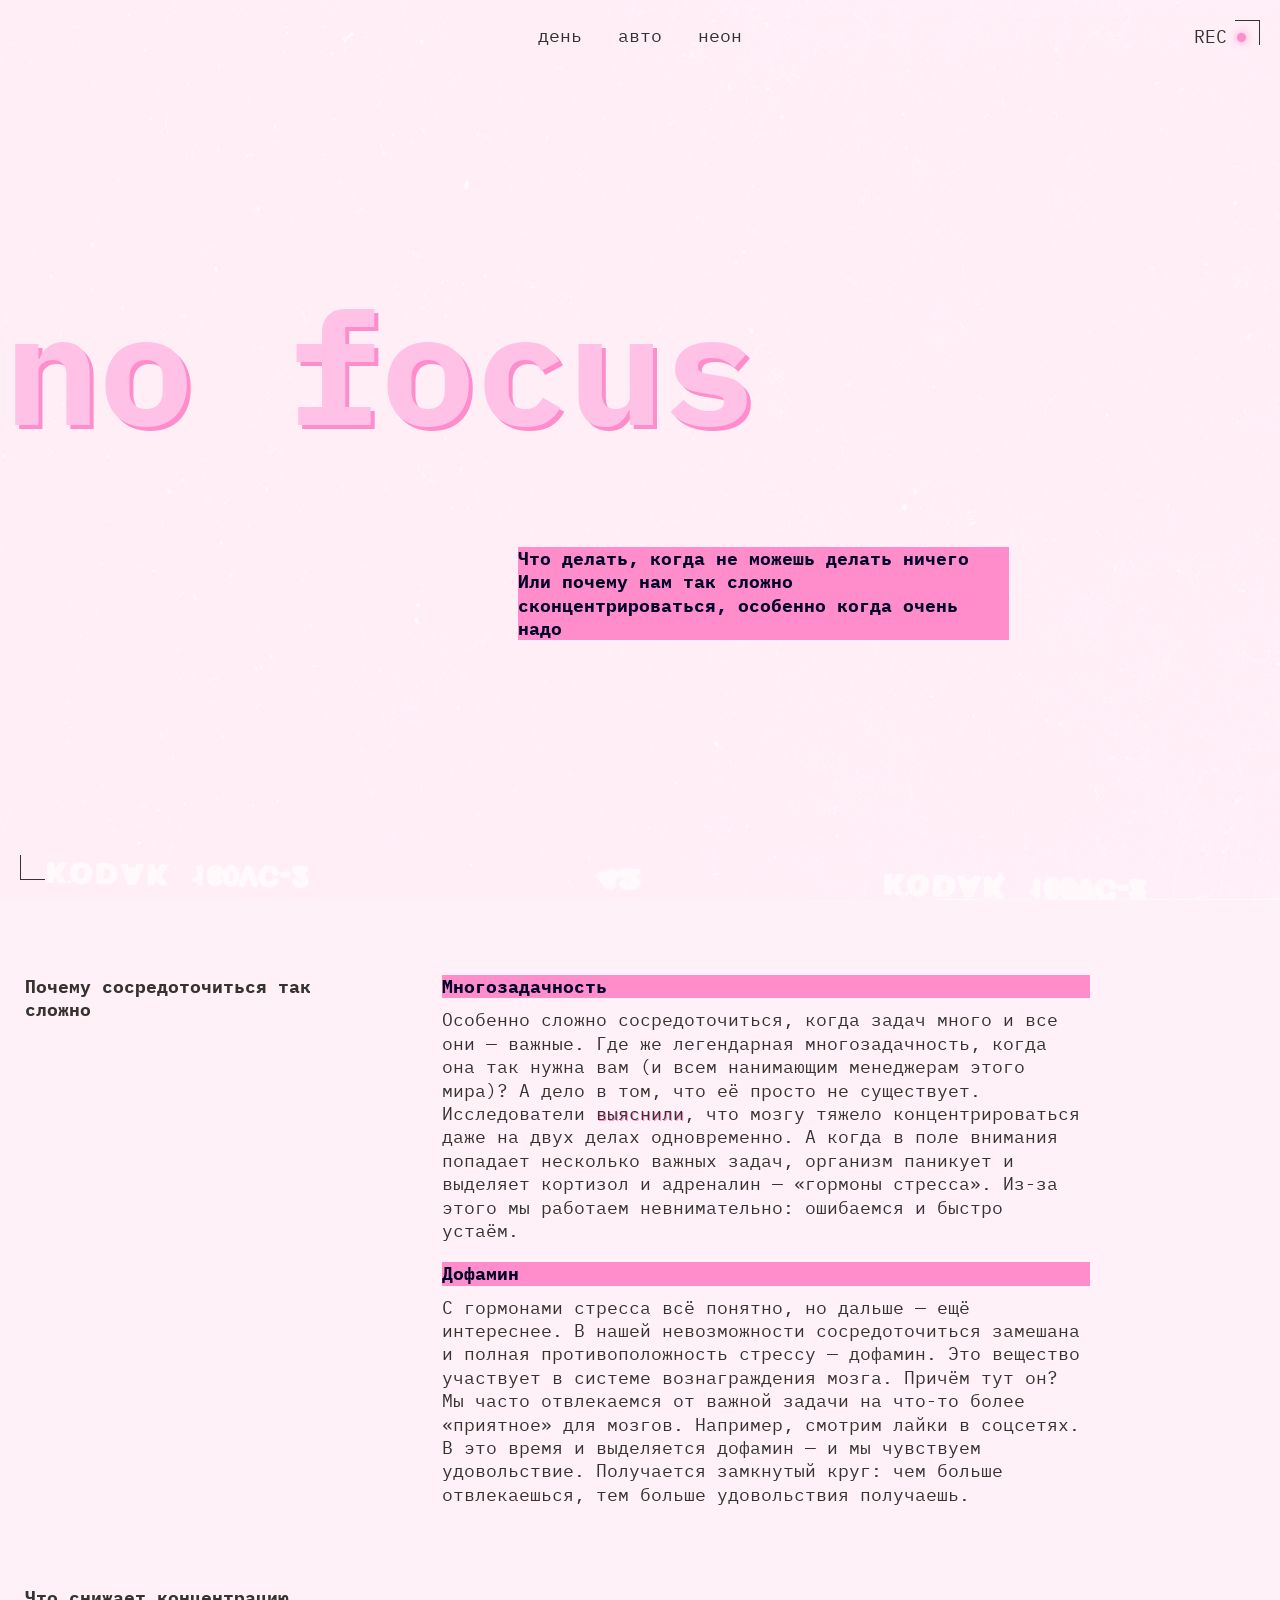
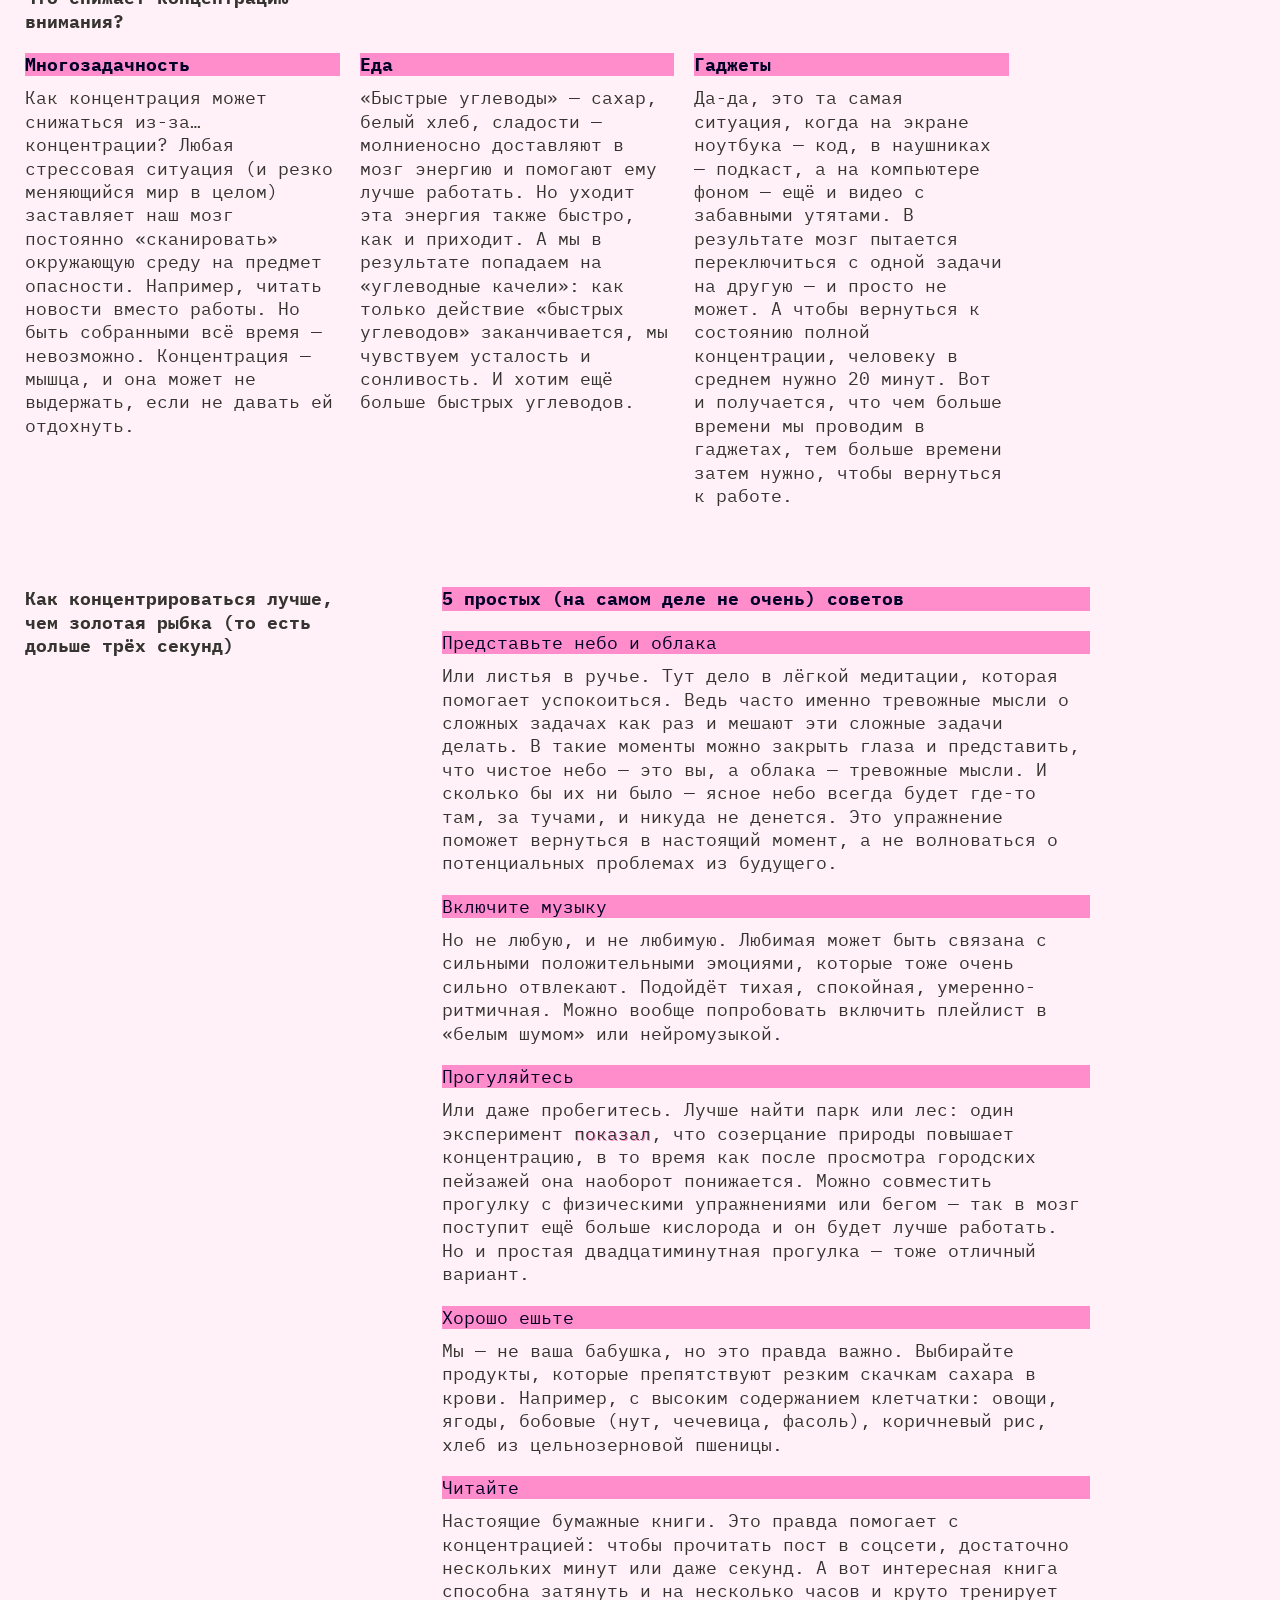
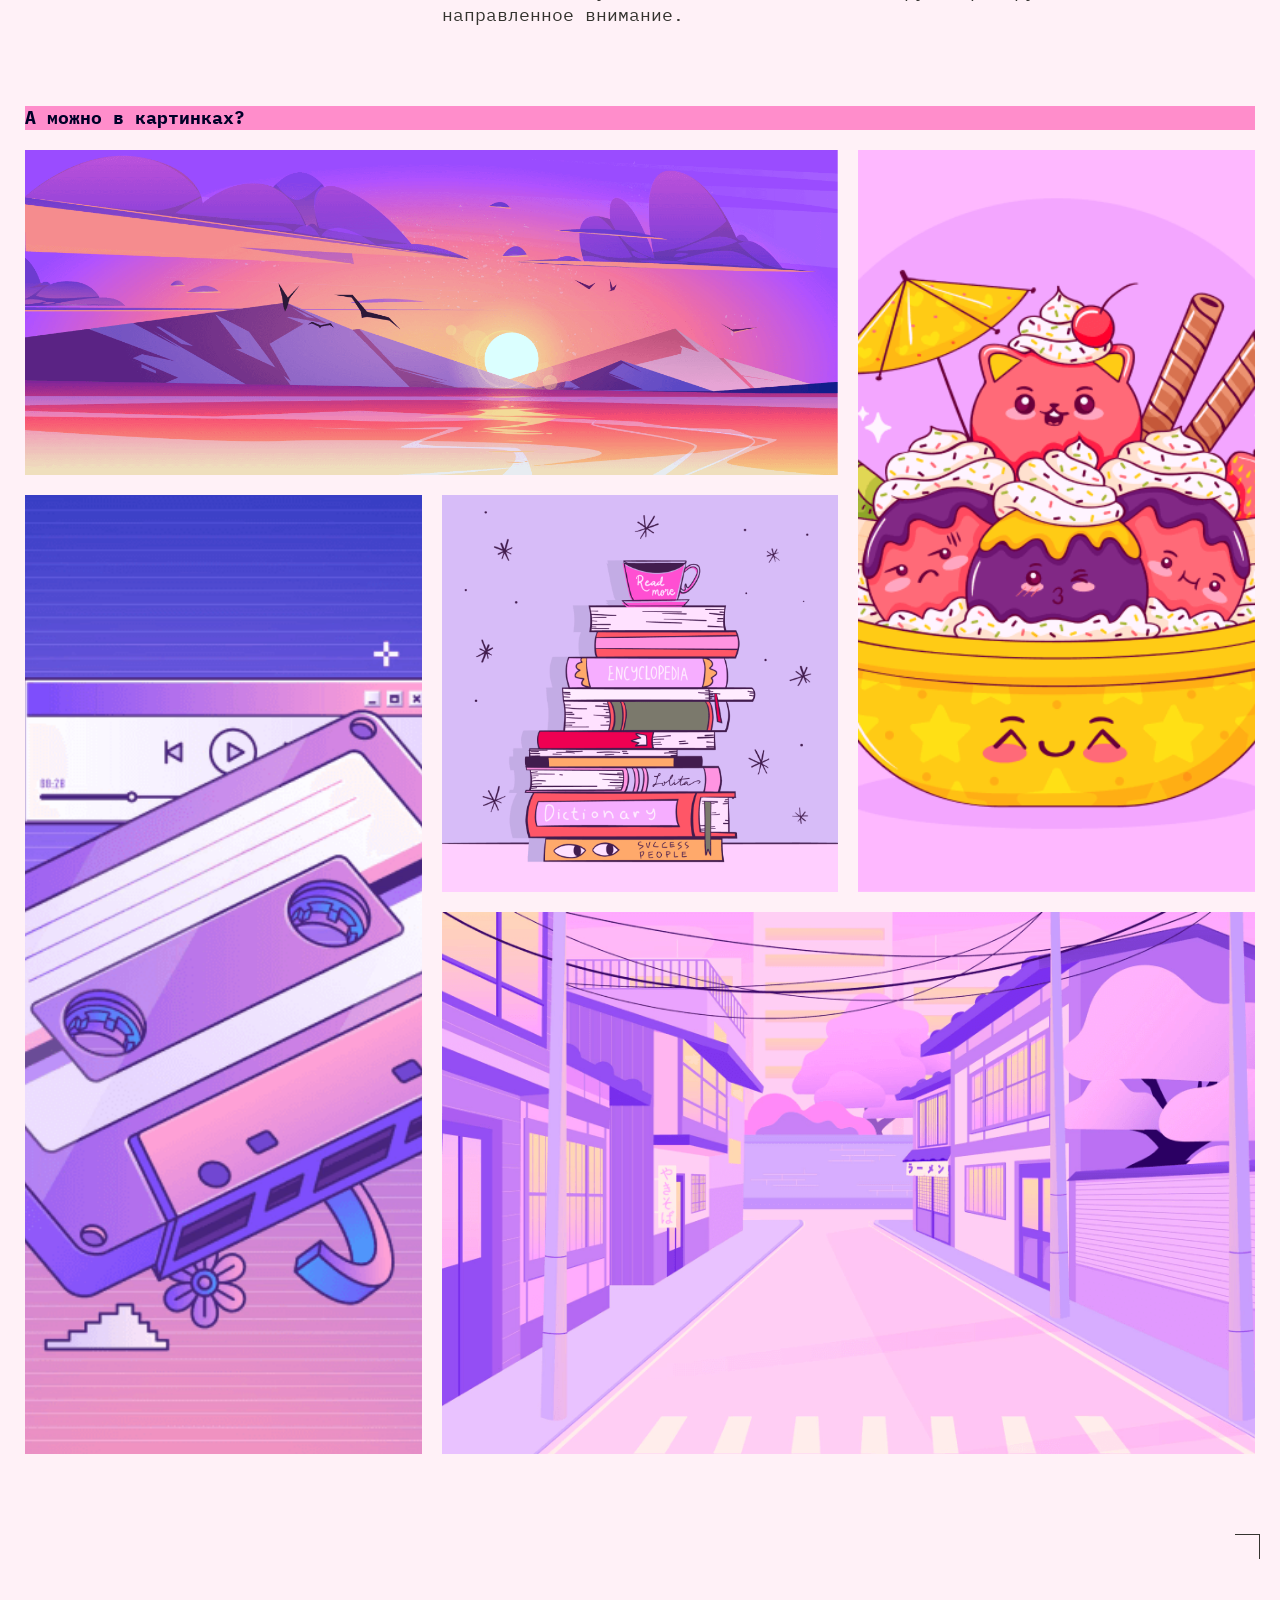
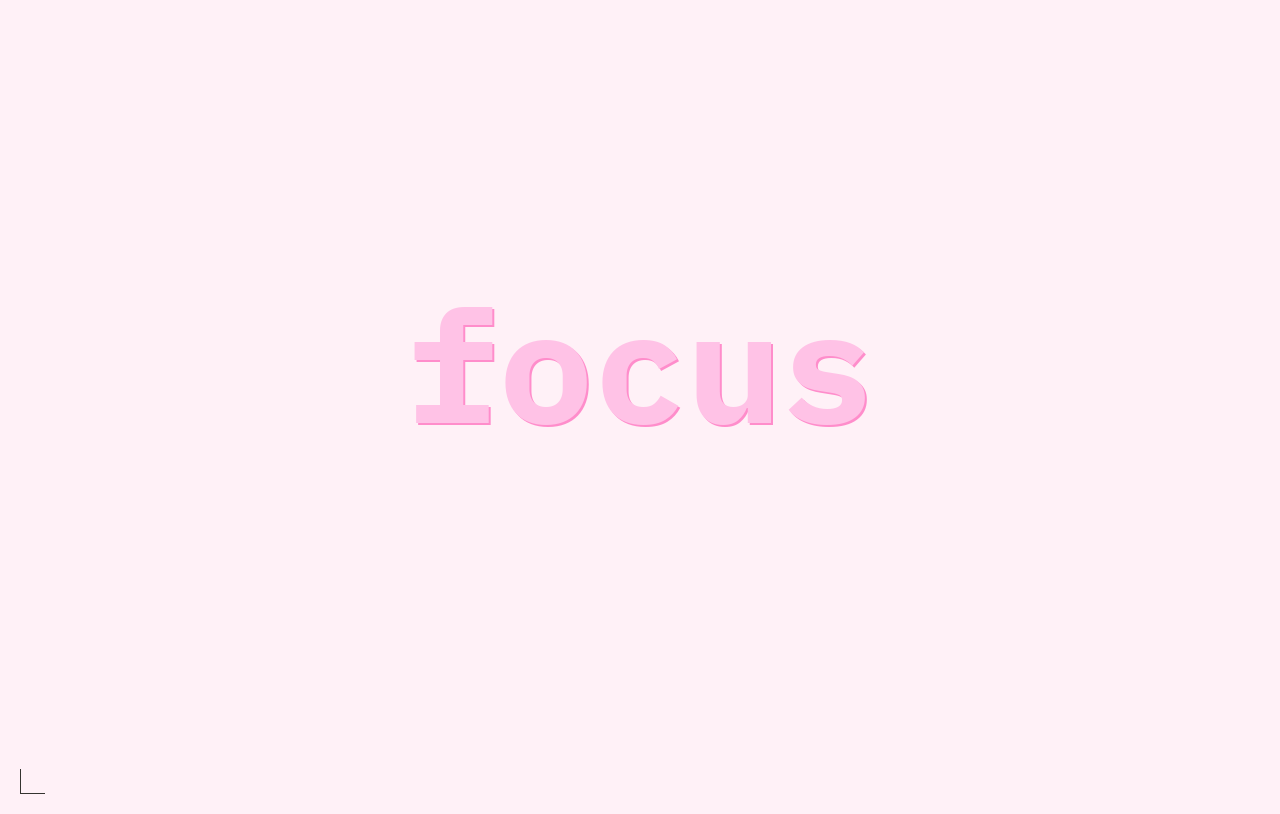
<file: index.html>
<!DOCTYPE html>
<html lang="ru">
  <head>
    <meta charset="UTF-8" />
    <meta http-equiv="X-UA-Compatible" content="IE=edge" />
    <meta name="viewport" content="width=device-width, initial-scale=1.0" />
    <meta name="color-scheme" content="dark light" />
    <title>Сложно сосредоточиться</title>
    <link rel="stylesheet" href="./fonts/fonts.css" />
    <link rel="stylesheet" href="./styles/variables.css" />
    <link rel="stylesheet" href="./styles/globals.css" />
    <link rel="stylesheet" href="./styles/style.css" />
    <link rel="stylesheet" href="./styles/dark.css" />
    <link rel="stylesheet" href="./styles/light.css" />
    <link rel="icon" href="./images/favicon.svg" type="image/svg+xml" />
  </head>
  <body class="page">
    <header class="header decorated-zone">
      <span aria-hidden="true" class="tag__marker">rec</span>
      <nav class="header__theme-menu">
        <ul class="header__theme-menu-list">
          <li class="header__theme-menu-item">
            <button
              class="header__theme-menu-button header__theme-menu-button_type_light"
            >
              день
            </button>
          </li>
          <li class="header__theme-menu-item">
            <button
              class="header__theme-menu-button header__theme-menu-button_active header__theme-menu-button_type_auto"
              disabled
            >
              авто
            </button>
          </li>
          <li class="header__theme-menu-item">
            <button
              class="header__theme-menu-button header__theme-menu-button_type_dark"
            >
              неон
            </button>
          </li>
        </ul>
      </nav>
      <h1 class="page__title header__text">no focus</h1>
      <p class="title-decor header__paragraph"
        >Что делать, когда не можешь делать ничего 
        Или почему нам так сложно сконцентрироваться, особенно когда очень надо
      </p>
    </header>
    <main class="main__content">
      <section class="content-section">
        <h2 class="content-section__title">
          Почему сосредоточиться так сложно
        </h2>
        <div class="content-section__list">
          <div class="content-section__item">
            <h3 class="title-decor">Многозадачность</h3>
            <p class="content-section__text">
              Особенно сложно сосредоточиться, когда задач много и все они —
              важные. Где же легендарная многозадачность, когда она так нужна вам
              (и всем нанимающим менеджерам этого мира)? А дело в том, что её
              просто не существует. Исследователи
              <a
                href="https://dana.org/article/multicosts-of-multitasking/"
                class="external-link"
                target="_blank"
                >выяснили</a
              >, что мозгу тяжело концентрироваться даже на двух делах
              одновременно. А когда в поле внимания попадает несколько важных
              задач, организм паникует и выделяет кортизол и адреналин — «гормоны
              стресса». Из-за этого мы работаем невнимательно: ошибаемся и быстро
              устаём.
            </p>
          </div>
          <div class="content-section__item">
            <h3 class="title-decor">Дофамин</h3>
            <p class="content-section__text">
              С гормонами стресса всё понятно, но дальше — ещё интереснее. В нашей
              невозможности сосредоточиться замешана и полная противоположность
              стрессу — дофамин. Это вещество участвует в системе вознаграждения
              мозга. Причём тут он? Мы часто отвлекаемся от важной задачи на
              что-то более «приятное» для мозгов. Например, смотрим лайки в
              соцсетях. В это время и выделяется дофамин — и мы чувствуем
              удовольствие. Получается замкнутый круг: чем больше отвлекаешься,
              тем больше удовольствия получаешь.
            </p>
          </div>
        </div>
      </section>
      <section class="content-section">
        <h2 class="content-section__title">
          Что снижает концентрацию внимания?
        </h2>
        <div class="content-section__list">
          <div class="content-section__item">
            <h3 class="title-decor">Многозадачность</h3>
            <p class="content-section__text">
              Как концентрация может снижаться из-за… концентрации? Любая
              стрессовая ситуация (и резко меняющийся мир в целом) заставляет наш
              мозг постоянно «сканировать» окружающую среду на предмет опасности.
              Например, читать новости вместо работы. Но быть собранными всё время
              — невозможно. Концентрация — мышца, и она может не выдержать, если
              не давать ей отдохнуть.
            </p>
          </div>
          <div class="content-section__item">
            <h3 class="title-decor">Еда</h3>
            <p class="content-section__text">
              «Быстрые углеводы» — сахар, белый хлеб, сладости — молниеносно
              доставляют в мозг энергию и помогают ему лучше работать. Но уходит
              эта энергия также быстро, как и приходит. А мы в результате попадаем
              на «углеводные качели»: как только действие «быстрых углеводов»
              заканчивается, мы чувствуем усталость и сонливость. И хотим ещё
              больше быстрых углеводов.
            </p>
          </div>
          <div class="content-section__item">
            <h3 class="title-decor">Гаджеты</h3>
            <p class="content-section__text">
              Да-да, это та самая ситуация, когда на экране ноутбука — код, в
              наушниках — подкаст, а на компьютере фоном — ещё и видео с забавными
              утятами. В результате мозг пытается переключиться с одной задачи на
              другую — и просто не может. А чтобы вернуться к состоянию полной
              концентрации, человеку в среднем нужно 20 минут. Вот и получается,
              что чем больше времени мы проводим в гаджетах, тем больше времени
              затем нужно, чтобы вернуться к работе.
            </p>
          </div>
        </div>
      </section>
      <section class="content-section">
        <h2 class="content-section__title">
          Как концентрироваться лучше, чем золотая рыбка (то есть дольше трёх
          секунд)
        </h2>
        <div class="content-section__list">
          <h3 class="title-decor">5 простых (на самом деле не очень) советов</h3>
          <div class="content-section__item">
            <h4 class="content-section__subtitle margin">
              Представьте небо и облака
            </h4>
            <p class="content-section__text">
              Или листья в ручье. Тут дело в лёгкой медитации, которая помогает
              успокоиться. Ведь часто именно тревожные мысли о сложных задачах как
              раз и мешают эти сложные задачи делать. В такие моменты можно
              закрыть глаза и представить, что чистое небо — это вы, а облака —
              тревожные мысли. И сколько бы их ни было — ясное небо всегда будет
              где-то там, за тучами, и никуда не денется. Это упражнение поможет
              вернуться в настоящий момент, а не волноваться о потенциальных
              проблемах из будущего.
            </p>
          </div>
          <div class="content-section__item">
            <h4 class="content-section__subtitle">Включите музыку</h4>
            <p class="content-section__text">
              Но не любую, и не любимую. Любимая может быть связана с сильными
              положительными эмоциями, которые тоже очень сильно отвлекают.
              Подойдёт тихая, спокойная, умеренно-ритмичная. Можно вообще
              попробовать включить плейлист в «белым шумом» или нейромузыкой.
            </p>
          </div>
          <div class="content-section__item">
            <h4 class="content-section__subtitle">Прогуляйтесь</h4>
            <p class="content-section__text">
              Или даже пробегитесь. Лучше найти парк или лес: один эксперимент
              <a
                href="https://www.sciencedirect.com/science/article/abs/pii/S0272494415000328"
                class="external-link"
                target="_blank"
                >показал</a
              >, что созерцание природы повышает концентрацию, в то время как
              после просмотра городских пейзажей она наоборот понижается. Можно
              совместить прогулку с физическими упражнениями или бегом — так в
              мозг поступит ещё больше кислорода и он будет лучше работать. Но и
              простая двадцатиминутная прогулка — тоже отличный вариант.
            </p>
          </div>
          <div class="content-section__item">
            <h4 class="content-section__subtitle">Хорошо ешьте</h4>
            <p class="content-section__text">
              Мы — не ваша бабушка, но это правда важно. Выбирайте продукты,
              которые препятствуют резким скачкам сахара в крови. Например, с
              высоким содержанием клетчатки: овощи, ягоды, бобовые (нут, чечевица,
              фасоль), коричневый рис, хлеб из цельнозерновой пшеницы.
            </p>
          </div>
          <div class="content-section__item">
            <h4 class="content-section__subtitle">Читайте</h4>
            <p class="content-section__text">
              Настоящие бумажные книги. Это правда помогает с концентрацией: чтобы
              прочитать пост в соцсети, достаточно нескольких минут или даже
              секунд. А вот интересная книга способна затянуть и на несколько
              часов и круто тренирует направленное внимание.
            </p>
          </div>
        </div>
      </section>
      <section class="content-section">
        <h2 class="title-decor">А можно в картинках?</h2>
        <div class="content-section__images">
          <img src="./images/sunset.png" loading="lazy" alt="Закат с горами" class="sunset" />
          <img
            src="./images/ice-cream.png"
            alt="Тарелка с мороженным"
            loading="lazy"
            class="ice-cream"
          />
          <img src="./images/tape.png" alt="Касета" loading="lazy" class="tape"/>
          <img src="./images/books.png" alt="Стопка книг" loading="lazy" class="books"/>
          <img src="./images/street.png" alt="Улица" loading="lazy" class="street"/>
        </div>
      </section>
    </main>
    <footer class="footer decorated-zone">
      <h2 class="footer-title">focus</h2>
    </footer>
    <script src="./scripts/script.js"></script>
  </body>
</html>
</file>
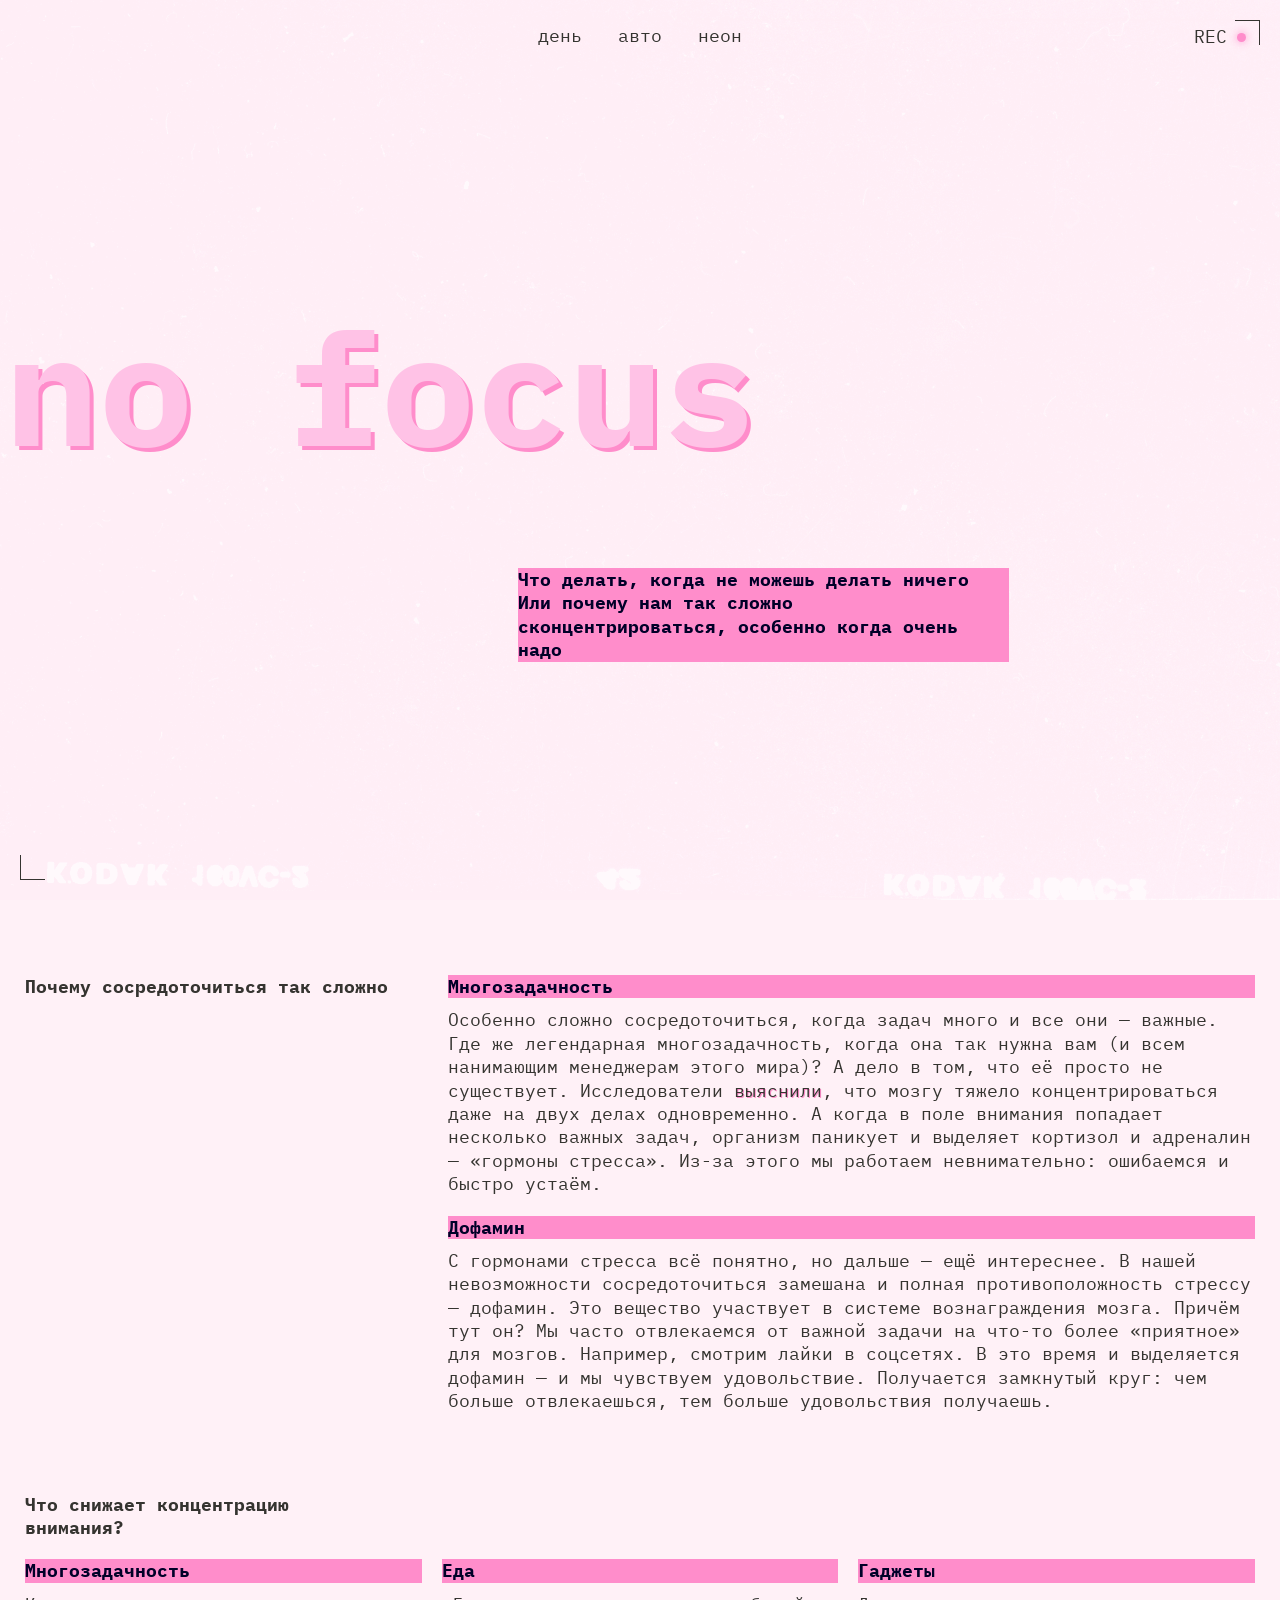
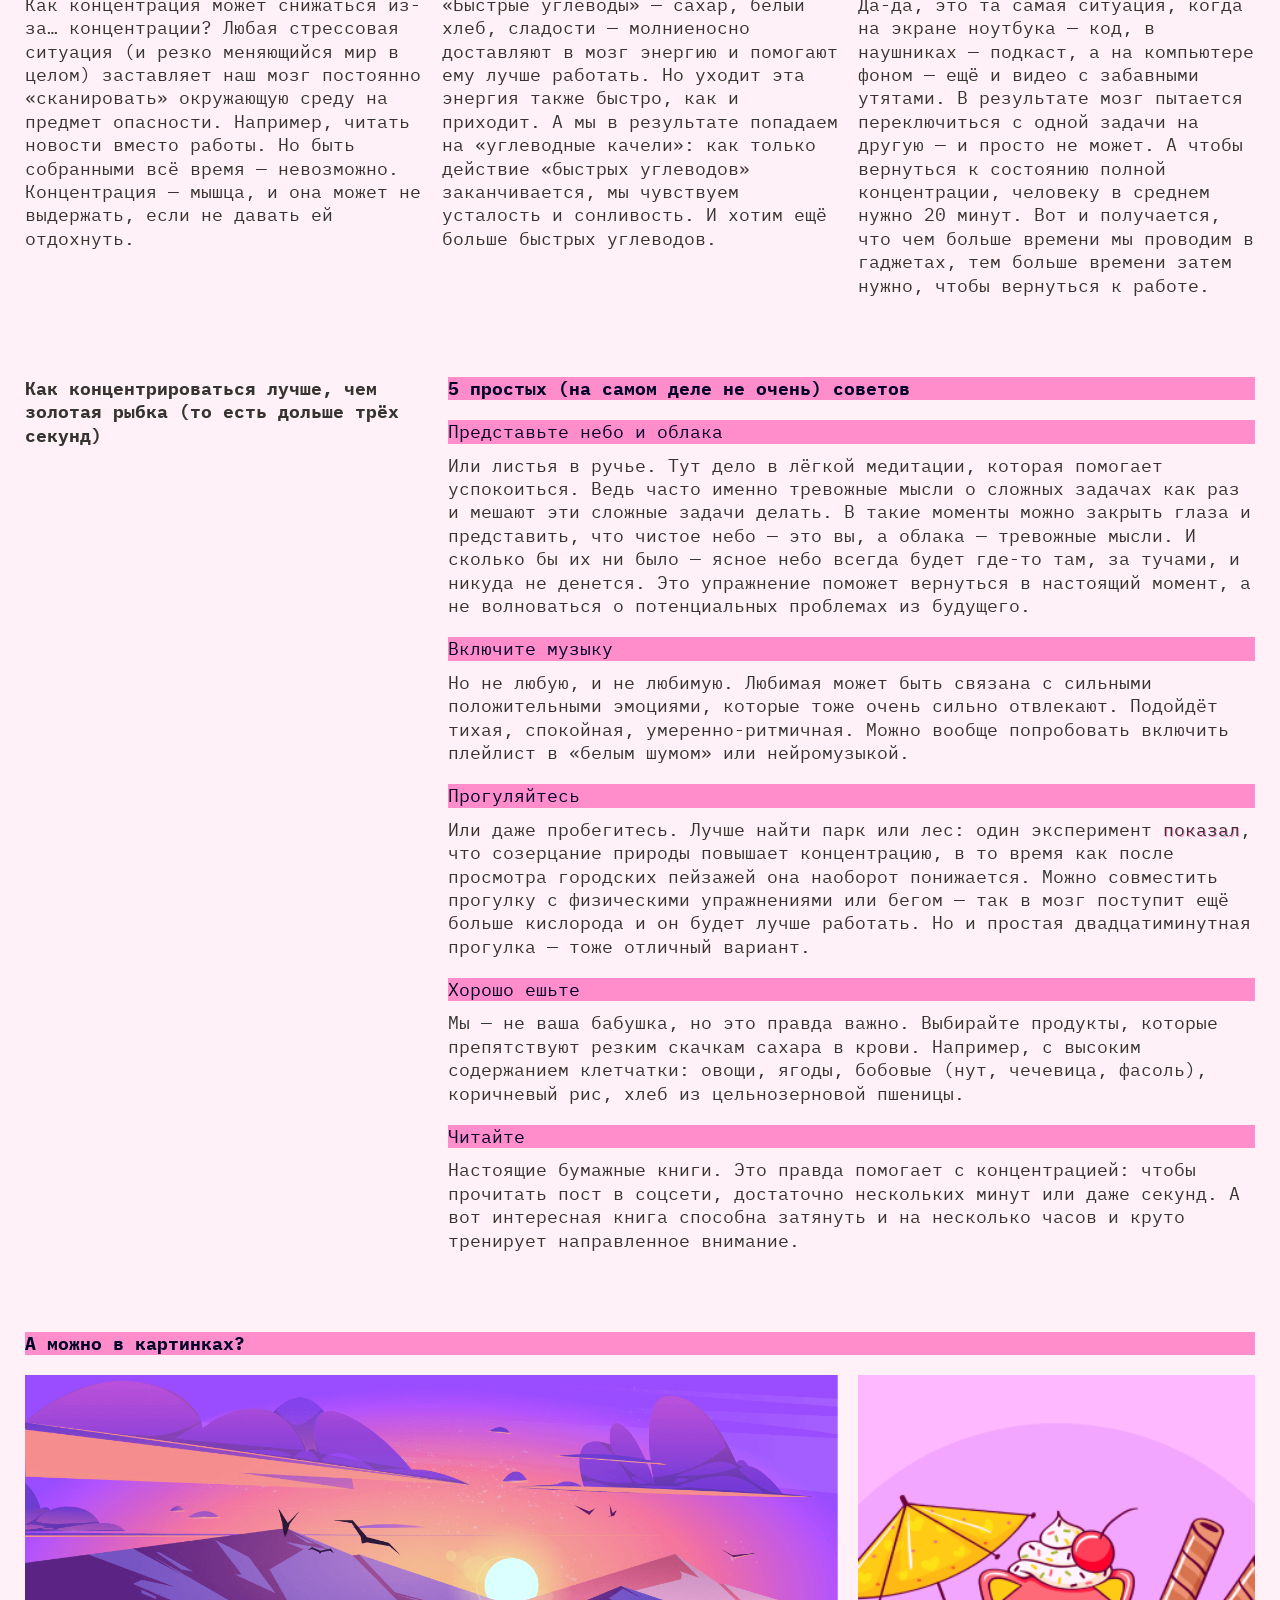
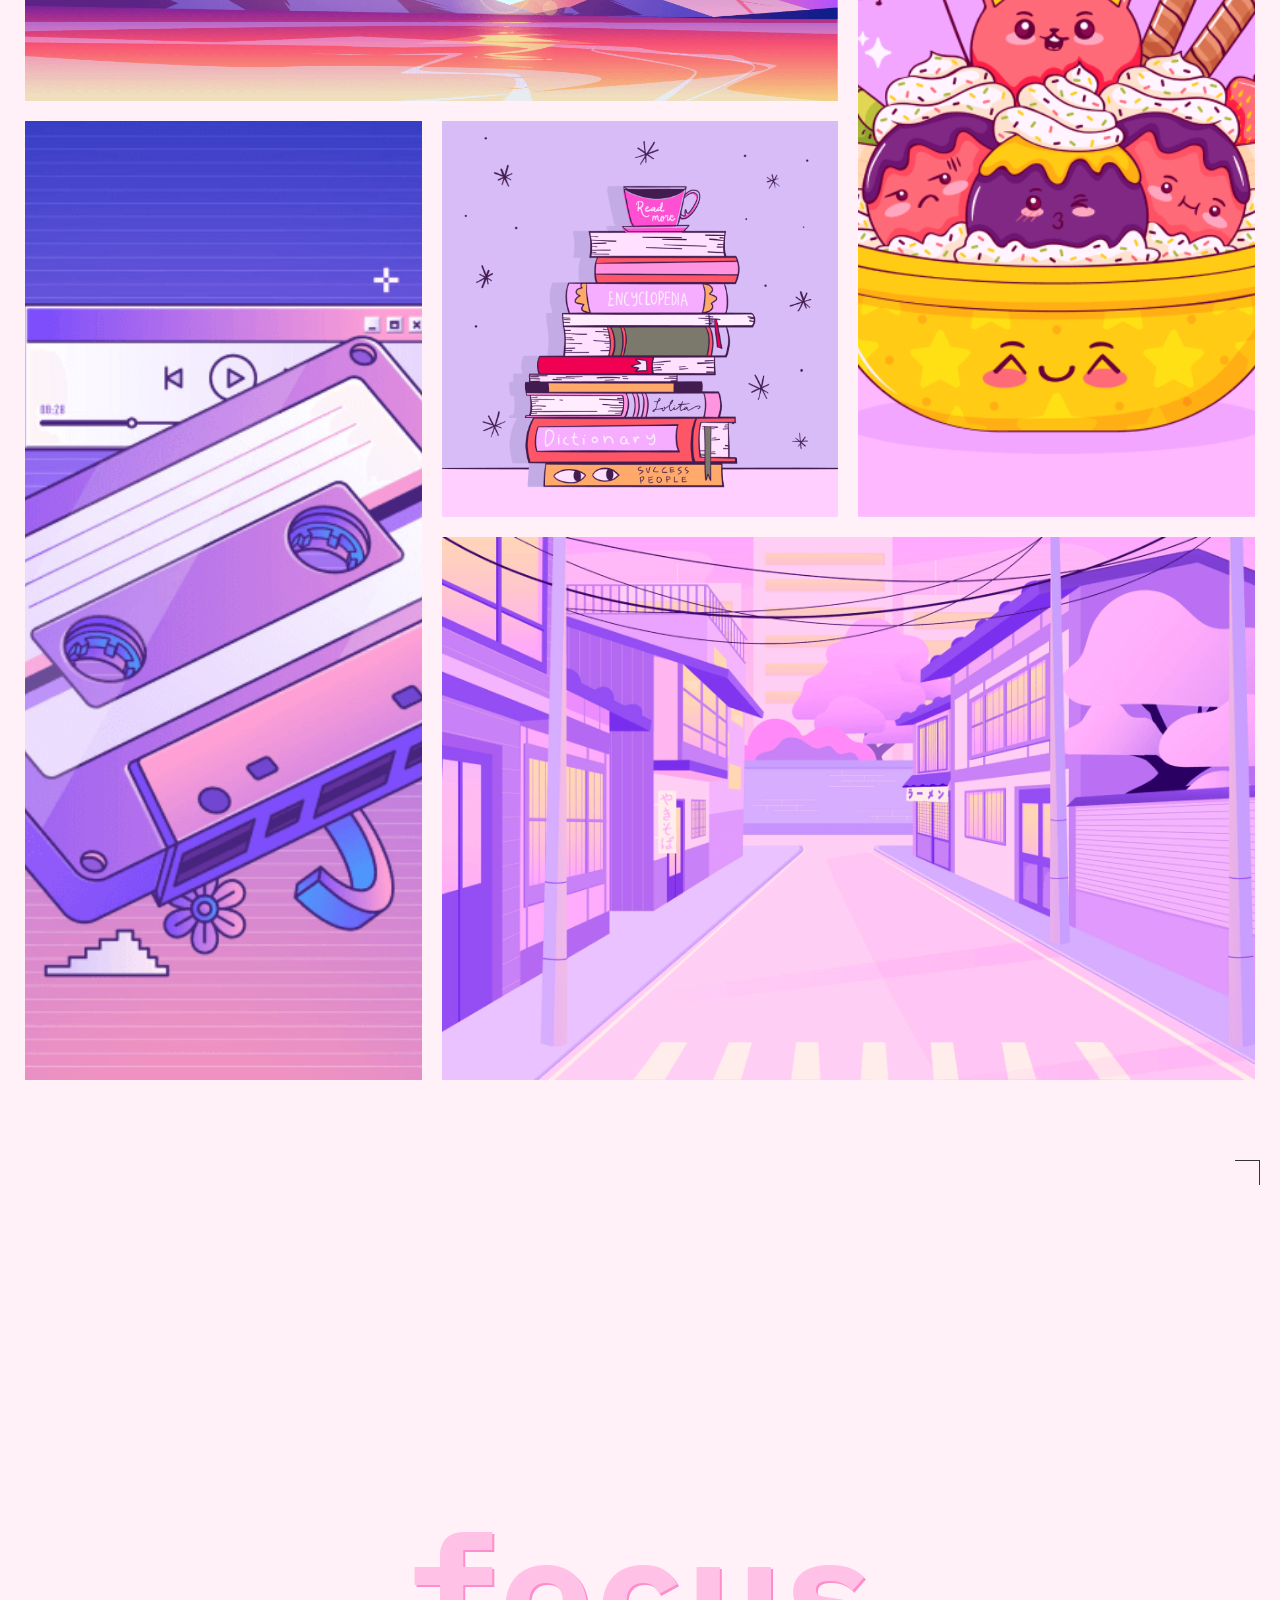
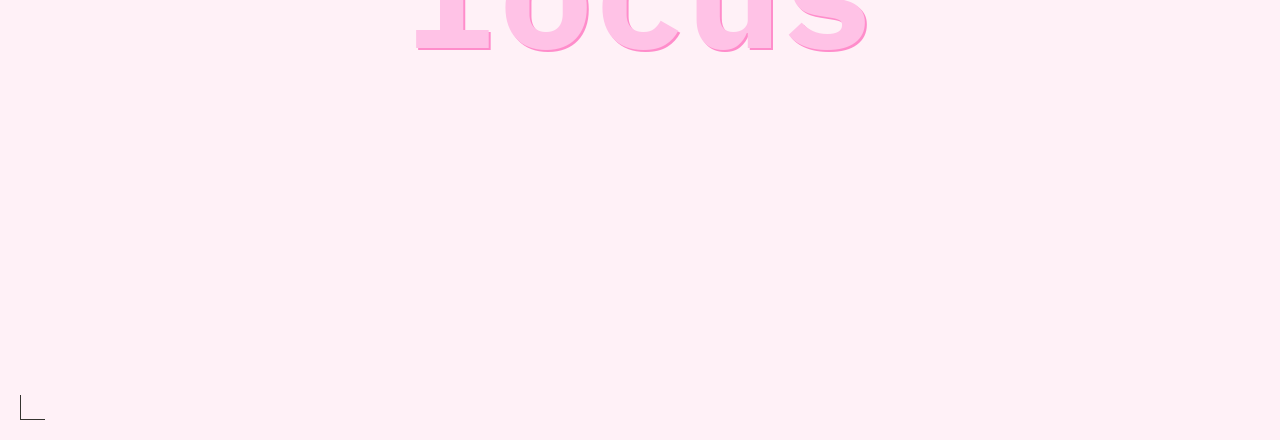
<file: slozhno-sosredotochitsya/index.html>
<!DOCTYPE html>
<html lang="ru">
  <head>
    <meta charset="UTF-8" />
    <meta http-equiv="X-UA-Compatible" content="IE=edge" />
    <meta name="viewport" content="width=device-width, initial-scale=1.0" />
    <meta name="color-scheme" content="dark light" />
    <title>Сложно сосредоточиться</title>
    <link rel="stylesheet" href="./fonts/fonts.css" />
    <link rel="stylesheet" href="./styles/variables.css" />
    <link rel="stylesheet" href="./styles/style.css" />
    <link rel="stylesheet" href="./styles/dark.css" />
    <link rel="stylesheet" href="./styles/light.css" />
    <link rel="stylesheet" href="./styles/globals.css" />
    <link rel="icon" href="./images/favicon.svg" type="image/svg+xml" />
  </head>
  <body class="page">
    <header class="header decorated-zone">
      <span aria-hidden="true" class="tag__marker">REC</span>
      <nav class="header__theme-menu">
        <ul class="header__theme-menu-list">
          <li class="header__theme-menu-item">
            <button
              class="header__theme-menu-button header__theme-menu-button_type_light"
            >
              день
            </button>
          </li>
          <li class="header__theme-menu-item">
            <button
              class="header__theme-menu-button header__theme-menu-button_active header__theme-menu-button_type_auto"
              disabled
            >
              авто
            </button>
          </li>
          <li class="header__theme-menu-item">
            <button
              class="header__theme-menu-button header__theme-menu-button_type_dark"
            >
              неон
            </button>
          </li>
        </ul>
      </nav>
      <h1 class="page__title header__text">no focus</h1>
      <p class="title-decor header__paragraph"
        >Что делать, когда не можешь делать ничего 
        Или почему нам так сложно сконцентрироваться, особенно когда очень надо
      </p>
    </header>
    <script src="./scripts/script.js"></script>
    <main class="main__content">
      <section class="content-section">
        <h2 class="content-section__title">
          Почему сосредоточиться так сложно
        </h2>
        <div class="content-section__list">
          <div class="content-section__item">
            <h3 class="title-decor">Многозадачность</h3>
            <p class="content-section__text">
              Особенно сложно сосредоточиться, когда задач много и все они —
              важные. Где же легендарная многозадачность, когда она так нужна вам
              (и всем нанимающим менеджерам этого мира)? А дело в том, что её
              просто не существует. Исследователи
              <a
                href="https://dana.org/article/multicosts-of-multitasking/"
                class="external-link"
                target="_blank"
                >выяснили</a
              >, что мозгу тяжело концентрироваться даже на двух делах
              одновременно. А когда в поле внимания попадает несколько важных
              задач, организм паникует и выделяет кортизол и адреналин — «гормоны
              стресса». Из-за этого мы работаем невнимательно: ошибаемся и быстро
              устаём.
            </p>
          </div>
          <div class="content-section__item">
            <h3 class="title-decor">Дофамин</h3>
            <p class="content-section__text">
              С гормонами стресса всё понятно, но дальше — ещё интереснее. В нашей
              невозможности сосредоточиться замешана и полная противоположность
              стрессу — дофамин. Это вещество участвует в системе вознаграждения
              мозга. Причём тут он? Мы часто отвлекаемся от важной задачи на
              что-то более «приятное» для мозгов. Например, смотрим лайки в
              соцсетях. В это время и выделяется дофамин — и мы чувствуем
              удовольствие. Получается замкнутый круг: чем больше отвлекаешься,
              тем больше удовольствия получаешь.
            </p>
          </div>
        </div>
      </section>
      <section class="content-section">
        <h2 class="content-section__title">
          Что снижает концентрацию внимания?
        </h2>
        <div class="content-section__list">
          <div class="content-section__item">
            <h3 class="title-decor">Многозадачность</h3>
            <p class="content-section__text">
              Как концентрация может снижаться из-за… концентрации? Любая
              стрессовая ситуация (и резко меняющийся мир в целом) заставляет наш
              мозг постоянно «сканировать» окружающую среду на предмет опасности.
              Например, читать новости вместо работы. Но быть собранными всё время
              — невозможно. Концентрация — мышца, и она может не выдержать, если
              не давать ей отдохнуть.
            </p>
          </div>
          <div class="content-section__item">
            <h3 class="title-decor">Еда</h3>
            <p class="content-section__text">
              «Быстрые углеводы» — сахар, белый хлеб, сладости — молниеносно
              доставляют в мозг энергию и помогают ему лучше работать. Но уходит
              эта энергия также быстро, как и приходит. А мы в результате попадаем
              на «углеводные качели»: как только действие «быстрых углеводов»
              заканчивается, мы чувствуем усталость и сонливость. И хотим ещё
              больше быстрых углеводов.
            </p>
          </div>
          <div class="content-section__item">
            <h3 class="title-decor">Гаджеты</h3>
            <p class="content-section__text">
              Да-да, это та самая ситуация, когда на экране ноутбука — код, в
              наушниках — подкаст, а на компьютере фоном — ещё и видео с забавными
              утятами. В результате мозг пытается переключиться с одной задачи на
              другую — и просто не может. А чтобы вернуться к состоянию полной
              концентрации, человеку в среднем нужно 20 минут. Вот и получается,
              что чем больше времени мы проводим в гаджетах, тем больше времени
              затем нужно, чтобы вернуться к работе.
            </p>
          </div>
        </div>
      </section>
      <section class="content-section">
        <h2 class="content-section__title">
          Как концентрироваться лучше, чем золотая рыбка (то есть дольше трёх
          секунд)
        </h2>
        <div class="content-section__list">
          <h3 class="title-decor">5 простых (на самом деле не очень) советов</h3>
          <div class="content-section__item">
            <h4 class="content-section__subtitle margin">
              Представьте небо и облака
            </h4>
            <p class="content-section__text">
              Или листья в ручье. Тут дело в лёгкой медитации, которая помогает
              успокоиться. Ведь часто именно тревожные мысли о сложных задачах как
              раз и мешают эти сложные задачи делать. В такие моменты можно
              закрыть глаза и представить, что чистое небо — это вы, а облака —
              тревожные мысли. И сколько бы их ни было — ясное небо всегда будет
              где-то там, за тучами, и никуда не денется. Это упражнение поможет
              вернуться в настоящий момент, а не волноваться о потенциальных
              проблемах из будущего.
            </p>
          </div>
          <div class="content-section__item">
            <h4 class="content-section__subtitle">Включите музыку</h4>
            <p class="content-section__text">
              Но не любую, и не любимую. Любимая может быть связана с сильными
              положительными эмоциями, которые тоже очень сильно отвлекают.
              Подойдёт тихая, спокойная, умеренно-ритмичная. Можно вообще
              попробовать включить плейлист в «белым шумом» или нейромузыкой.
            </p>
          </div>
          <div class="content-section__item">
            <h4 class="content-section__subtitle">Прогуляйтесь</h4>
            <p class="content-section__text">
              Или даже пробегитесь. Лучше найти парк или лес: один эксперимент
              <a
                href="https://www.sciencedirect.com/science/article/abs/pii/S0272494415000328"
                class="external-link"
                target="_blank"
                >показал</a
              >, что созерцание природы повышает концентрацию, в то время как
              после просмотра городских пейзажей она наоборот понижается. Можно
              совместить прогулку с физическими упражнениями или бегом — так в
              мозг поступит ещё больше кислорода и он будет лучше работать. Но и
              простая двадцатиминутная прогулка — тоже отличный вариант.
            </p>
          </div>
          <div class="content-section__item">
            <h4 class="content-section__subtitle">Хорошо ешьте</h4>
            <p class="content-section__text">
              Мы — не ваша бабушка, но это правда важно. Выбирайте продукты,
              которые препятствуют резким скачкам сахара в крови. Например, с
              высоким содержанием клетчатки: овощи, ягоды, бобовые (нут, чечевица,
              фасоль), коричневый рис, хлеб из цельнозерновой пшеницы.
            </p>
          </div>
          <div class="content-section__item">
            <h4 class="content-section__subtitle">Читайте</h4>
            <p class="content-section__text">
              Настоящие бумажные книги. Это правда помогает с концентрацией: чтобы
              прочитать пост в соцсети, достаточно нескольких минут или даже
              секунд. А вот интересная книга способна затянуть и на несколько
              часов и круто тренирует направленное внимание.
            </p>
          </div>
        </div>
      </section>
      <section class="content-section">
        <h3 class="title-decor">А можно в картинках?</h3>
        <div class="content-section__images">
          <img src="./images/sunset.png" loading="lazy" alt="Закат с горами" class="sunset" />
          <img
            src="./images/ice-cream.png"
            alt="Тарелка с мороженным"
            loading="lazy"
            class="ice-cream"
          />
          <img src="./images/tape.png" alt="Касета" loading="lazy" class="tape"/>
          <img src="./images/books.png" alt="Стопка книг" loading="lazy" class="books"/>
          <img src="./images/street.png" alt="Улица" loading="lazy" class="street"/>
        </div>
      </section>
    </main>
    <footer class="footer decorated-zone">
      <h2 class="footer-title">focus</h2>
    </footer>
  </body>
</html>
</file>
<file: fonts/fonts.css>
@font-face {
  font-family: 'IBM Plex mono';
  src: url(./IBMPlexMono-Regular.woff) format('woff');
  font-weight: normal;
  font-display: swap;
}

@font-face {
  font-family: 'IBM Plex mono';
  src: url(./IBMPlexMono-Bold.woff) format('woff');
  font-weight: bold;
  font-display: swap;
}
</file>
<file: styles/variables.css>
/*
  Переменные для вашего проекта
  и их переопределение под различные устройства
*/
:root {
  --bg-image: url(../images/cover-image-dark.png);
  --large-text-size: clamp(7.25rem, 5.7694rem + 6.3174vw, 9.8125rem);
  --main-text-size: 18px;
  --main-text-lh: 1.3;
  --padding: 0 2.6%;
  --accent-color-text: #FF0070;
  --main-text-color: #F1B2CE;
  --accent-color-bg: #FF0070;
  --header-text: #DB00FF;
  --bg-color: #000028;
  --title-decor-text: #000028;
  --font: 'IBM Plex Mono', monospace;
  --hover-color: rgba(255, 0, 112, 0.40);


}
</file>
<file: styles/globals.css>
/* Глобальные стили для проекта, их можно дополнять и менять по желанию */

*,
*::before,
*::after {
  box-sizing: border-box;
}

body {
  min-inline-size: 375px;
  max-inline-size: 1440px;
  margin: 0 auto;
}

h1,
h2,
h3,
h4,
h5,
h6,
p {
  margin: 0;
}

ul {
  margin: 0;
  padding: 0;
  list-style: none;
}

picture {
  margin: 0;
  padding: 0;
}

button,
a {
  color: currentColor;
  font-family: inherit;
  font-size: inherit;
  line-height: inherit;
}

footer {
  position: relative;
}
</file>
<file: styles/style.css>
.page {
  background-attachment: fixed;
  min-width: 375px;
  background-color: var(--bg-color);
}

.header {
  background: var(--bg-image);
  background-position: center;
  display: flex;
  background-repeat: no-repeat;
  background-size: cover;
  flex-direction: column;
  padding: 2.8vw;
  margin-bottom: 10.667%;
  position: relative;
  min-height: 668px;
  height: 100vh;
}

@media (width >= 768px) {
  .header {
    padding: 2.6vw;
    margin-bottom: 7.813%;
  }
}

@media (width >= 1024px) {
  .header {
    padding: 1.95vw;
    margin-bottom: 5.86vw;
  }
}

.decorated-zone::before {
  content: "";
  position: absolute;
  display: block;
  width: 25px;
  height: 25px;
  border-top: 1px solid var(--accent-color-text);
  border-right: 1px solid var(--accent-color-text);
  top: 10px;
  right: 10px;
}

.decorated-zone::after {
  content: "";
  position: absolute;
  display: block;
  width: 25px;
  height: 25px;
  border-bottom: 1px solid var(--accent-color-text);
  border-left: 1px solid var(--accent-color-text);
  bottom: 10px;
  left: 10px;
}

@media (width >= 768px) {
  .decorated-zone::before {
    top: 20px;
    right: 20px;
  }

  .decorated-zone::after {
    bottom: 20px;
    left: 20px;
  }
}

.tag__marker {
  color: var(--accent-color-text);
  text-align: center;
  font-family: var(--font);
  font-size: var(--main-text-size);
  font-style: normal;
  font-weight: 400;
  line-height: 1.38;
  display: flex;
  justify-content: end;
  padding-right: 9px;
  text-transform: uppercase;
}

.tag__marker::after {
  content: url("http://www.w3.org/2000/svg");
  display: inline-block;
  width: 9px;
  height: 9px;
  background-color: var(--accent-color-bg);
  border-radius: 50%;
  fill: var(--accent-color);
  filter: drop-shadow(0px 0px 4px var(--accent-color-bg));
  margin-left: 10px;
  margin-top: 8px;
}

.header__theme-menu-list {
  display: flex;
  flex-direction: column;
  align-content: flex-end;
  flex-wrap: wrap;
  align-items: center;
  gap: 10px;
  padding-top: 40.5px;
  padding-bottom: 65px;
}

@media (width >= 768px) {
  .header__theme-menu-list {
    padding-top: 14.4vh;
    padding-bottom:  17.04vh;
  }
}

@media (width >= 1024px) {
  .header__theme-menu-list {
    display: flex;
    flex-direction: row;
    justify-content: center;
    gap: 10px;
    margin-top: -27px;
    padding-top: 0;
  }
}

.header__theme-menu-item:focus-visible {
  outline: none;
}

.header__theme-menu-button {
  color: var(--accent-color-text);
  text-align: center;
  font-family: var(--font);
  font-size: var(--main-text-size);
  font-style: normal;
  font-weight: 400;
  line-height: 1;
  background-color: transparent;
  border: none;
  height: 26px;
  padding: 0px 13px;
}

.header__theme-menu-button:hover {
  outline: 1px solid var(--hover-color);
  display: inline-flex;
  padding: 0px 13px;
  justify-content: center;
  align-items: center;
}

.header__theme-menu-button:focus-visible {
  border-bottom: 1px solid var(--accent-color-text);
  outline: none;
  display: inline-flex;
  padding: 0px 13px;
  justify-content: center;
  align-items: center;
}

.page__title {
  color: var(--header-text);
  text-shadow: 4px 4px 0px var(--accent-color-bg);
  font-family: var(--font);
  font-size: var(--large-text-size);
  font-style: normal;
  font-weight: 700;
  line-height: 82.5%;
}

@media (width >= 768px) {
  .page__title {
    margin-left: -20px;
    font-size: clamp(7.5rem, 0.5625rem + 14.4531vw, 9.8125rem);
  }
}

.title-decor {
  color: var(--title-decor-text);
  font-family: var(--font);
  font-size: var(--main-text-size);
  font-style: normal;
  font-weight: 700;
  line-height: var(--main-text-lh);
  background-color: var(--accent-color-bg, #ff0070);
  white-space: pre-line;
}

@media (width >= 768px) {
  .header__paragraph {
    max-width: 364px;
    width: 100%;
    margin-left: 364px;
  }
}

@media (width >= 1024px) {
  .header__paragraph {
    max-width: 491px;
    width: 100%;
    margin-left: 493px;
  }
}

.header__text {
  padding-bottom: 58px;
}

@media (width >= 768px) {
  .header__text {
    padding-bottom: 15.8vh;
  }
}

@media (width >= 1024px) {
  .header__text {
    padding-top: 100px;
    padding-bottom: 116px;
  }
}

.main__content {
  padding: var(--padding);
}

@media (width >= 1024px) {
  .main__content {
    padding: 0 1.95vw;
  }
}

.external-link {
  color: var(--main-text-color);
  font-family: var(--font);
  font-size: var(--main-text-size);
  font-style: normal;
  font-weight: 400;
  line-height: normal;
  text-decoration: none;
  text-shadow: 1px 1px 0px var(--accent-color-bg);
}

.external-link:hover {
  border-block-end: 1px solid var(--accent-color-text);
}

.external-link:focus-visible {
  outline: 1px solid var(--accent-color-text);
  display: inline-block;
  height: 20px;
}

.content-section {
  display: grid;
  padding-bottom: 30px;
}


@media (width >= 768px) {
  .content-section {
    padding-bottom: 60px;
  }
}

@media (width >= 768px) {
  .content-section:nth-child(2n + 1) {
    grid-template-columns: 1fr 2fr;
    gap: 20px;
  }

@media (width >= 1024px) {
  .content-section:nth-child(2n + 1) {
    gap: 10px;
  }
}

  .content-section__item .content-section:nth-child(2n + 1) {
    grid-row: 1 / span 2;
    grid-column: 2 / 3;
  }
}

@media (width >= 768px) {
  .content-section:nth-child(2) .content-section__title {
    max-width: 236px;
  }
}

@media (width >= 1024px) {
  .content-section__list:first-of-type {
    max-width: 649px;
  }

  .content-section:first-of-type .content-section__title {
    max-width: 315px;
  }

  .content-section__list:last-of-type {
    max-width: 648px;
  }

  .content-section:nth-child(3) .content-section__title {
    max-width: 315px;
  }
}

@media (width >= 1024px) {
  .content-section:nth-child(2) .content-section__title {
    max-width: 315px;
  }

  .content-section:nth-child(2) .content-section__list {
    display: grid;
    grid-template-columns: repeat(3, 1fr);
    gap: 20px;
    max-width: 984px;
  }
}

.content-section__title {
  color: var(--accent-color-text);
  font-family: var(--font);
  font-size: var(--main-text-size);
  font-style: normal;
  font-weight: 700;
  line-height: var(--main-text-lh);
  padding-bottom: 20px;
}

.content-section__item {
  padding-bottom: 20px;
}

.content-section__text {
  color: var(--main-text-color);
  font-family: var(--font);
  font-size: var(--main-text-size);
  font-style: normal;
  font-weight: 400;
  line-height: var(--main-text-lh);
  padding-top: 10px;
}

.content-section__subtitle {
  color: var(--title-decor-text);
  font-family: var(--font);
  font-size: var(--main-text-size);
  font-style: normal;
  font-weight: 400;
  line-height: var(--main-text-lh);
  background-color: var(--accent-color-bg);
}

.margin {
  margin-top: 20px;
}

.content-section__images {
  display: grid;
  grid-template-columns: repeat(auto-fit, minmax(250px, 1fr));
  gap: 10px;
  justify-content: center;
  align-items: center;
  margin-top: 10px;
}

.content-section__images img {
  width: 100%;
  height: 100%;
  display: block;
  object-fit: cover;
  object-position: center;
}

@media (width >= 768px) {
  .content-section__images {
    display: grid;
    gap: 20px;
    grid-template-columns: repeat(3, minmax(min-content, max-content));
    grid-template-rows: repeat(3, minmax(min-content, max-content));
    grid-template-areas:
      "sunset sunset ice-cream"
      "tape books ice-cream"
      "tape street street";
    width: 100%;
    height: 100%;
    margin-top: 20px;
  }

  .sunset {
    grid-area: sunset;
  }

  .ice-cream {
    grid-area: ice-cream;
  }

  .tape {
    grid-area: tape;
  }

  .books {
    grid-area: books;
  }

  .street {
    grid-area: street;
  }
}

.footer {
  display: flex;
  justify-content: center;
  height: 100vh;
  min-height: 668px;
}

.footer-title {
  color: var(--header-text);
  text-shadow: 2px 2px 0px var(--accent-color-bg);
  font-family: var(--font);
  font-size: var(--large-text-size);
  font-style: normal;
  font-weight: 700;
  line-height: 82.5%;
  display: flex;
  width: 100%;
  height: 100vh;
  flex-direction: column;
  justify-content: center;
  align-items: center;
  margin-top: 10px;
  flex-wrap: wrap;
  align-content: center;
}

@media (width >= 768px) {
  .footer-title {
    font-size: clamp(7.5rem, 0.5625rem + 14.4531vw, 9.8125rem);
    margin: 0;
  }
}
</file>
<file: styles/dark.css>
:root.theme-dark {
  /* Дублируем переменные для тёмной темы */
  --bg-image: url(../images/cover-image-dark.png);
  --large-text-size: clamp(7.25rem, 5.7694rem + 6.3174vw, 9.8125rem);
  --main-text-size: 18px;
  --main-text-lh: 1.3;
  --padding: 0 2.6%;
  --accent-color-text: #FF0070;
  --main-text-color: #F1B2CE;
  --accent-color-bg: #FF0070;
  --header-text: #DB00FF;
  --bg-color: #000028;
  --title-decor-text: #000028;
  --font: 'IBM Plex Mono', monospace;
}

.page.theme_dark {
  .header__theme-menu-button_type_dark {
    outline: 1px solid var(--accent-color-text);
    display: inline-flex;
    height: 26px;
    padding: 0px 13px;
    justify-content: center;
    align-items: center;
  }
}
</file>
<file: styles/light.css>
:root.theme_light {
  /* Переменные светлой темы */
  --bg-image: url(../images/cover-image-light.png);
  --accent-color-text: #353430;
  --main-text-color: #353430;
  --accent-color-bg: #FF8DCB;
  --header-text: #FFC2E6;
  --bg-color: #FFF1F7;
  --title-decor-text: #000028;
  --font: 'IBM Plex Mono', monospace;
  --hover-color: rgba(50, 49, 45, 0.40);
}

@media (prefers-color-scheme: light) {
  :root {
    --bg-image: url(../images/cover-image-light.png);
    --accent-color-text: #353430;
    --main-text-color: #353430;
    --accent-color-bg: #FF8DCB;
    --header-text: #FFC2E6;
    --bg-color: #FFF1F7;
    --title-decor-text: #000028;
    --font: 'IBM Plex Mono', monospace;
    --hover-color: rgba(50, 49, 45, 0.40);
  }
}

.page.theme_light {
  --bg-image: url(../images/cover-image-light.png);
  --accent-color-text: #353430;
  --main-text-color: #353430;
  --accent-color-bg: #FF8DCB;
  --header-text: #FFC2E6;
  --bg-color: #FFF1F7;
  --title-decor-text: #000028;
  --font: 'IBM Plex Mono', monospace;
  --hover-color: rgba(50, 49, 45, 0.40);

  .tag__marker {
    visibility: hidden;
  }
  
  .header__theme-menu-button_type_light {
    outline: 1px solid var(--accent-color-text);
    display: inline-flex;
    height: 26px;
    padding: 0px 13px;
    justify-content: center;
    align-items: center;
  }
}

/* .page.theme_light { 
  .tag__marker {
    visibility: hidden;
  }
  
  .header__theme-menu-button_type_light {
    outline: 1px solid var(--accent-color-text);
    display: inline-flex;
    height: 26px;
    padding: 0px 13px;
    justify-content: center;
    align-items: center;
  }
} */
</file>
<file: slozhno-sosredotochitsya/fonts/fonts.css>
@font-face {
  font-family: 'IBM Plex mono';
  src: url(./IBMPlexMono-Regular.woff) format('woff');
  font-weight: normal;
  font-display: swap;
}

@font-face {
  font-family: 'IBM Plex mono';
  src: url(./IBMPlexMono-Bold.woff) format('woff');
  font-weight: bold;
  font-display: swap;
}
</file>
<file: slozhno-sosredotochitsya/styles/variables.css>
/*
  Переменные для вашего проекта
  и их переопределение под различные устройства
*/
:root {
  --bg-image: url(/images/cover-image-dark.png);
  /* --main-bg-color: #000028;
  --main-text-color: #000028;
  --accent-color-bg: #FF0070;
  --accent-color-text: #FF0070;
  --text-color-black: #000028;
  --main-font: 'IBM Plex Mono', monospace, sans-serif; */
  --large-text-size: clamp(7.25rem, 5.7694rem + 6.3174vw, 9.8125rem);
  --main-text-size: 18px;
  --main-text-lh: 1.3;
  --padding: 0 2.6%;

  --accent-color-text: #FF0070;
  --main-text-color: #F1B2CE;
  --accent-color-bg: #FF0070;
  --header-text: #DB00FF;
  --bg-color: #000028;
  --title-decor-text: #000028;
  --font: 'IBM Plex Mono', monospace, sans-serif;
  --hover-color: rgba(255, 0, 112, 0.40);


}
</file>
<file: slozhno-sosredotochitsya/styles/style.css>
/* Основные стили проекта. Это стили для темы, которую вы верстаете первой. */

.page {
  /* background: url(/images/cover-image.png);
  background-attachment: fixed; */
  min-width: 375px;
  /* padding: var(--padding); */
  background-color: var(--bg-color);
}

.header {
  background: var(--bg-image);
  background-position: center;
  display: flex;
  background-repeat: no-repeat;
  background-size: cover;
  flex-direction: column;
  padding: 2.8vw;
  margin-bottom: 10.667%;
  position: relative;
  min-width: 375px;
  min-height: 100vh;
}

@media (width >= 768px) {
  .header {
    padding: 2.6vw;
    margin-bottom: 7.813%;
  }
}

@media (width >= 1024px) {
  .header {
    padding: 1.95vw;
    margin-bottom: 5.86vw;
  }
}

.decorated-zone::before {
  content: '';
  position: absolute;
  display: block;
  width: 25px; 
  height: 25px; 
  border-top: 1px solid var(--accent-color-text);
  border-right: 1px solid var(--accent-color-text);
  top: 10px;
  right: 10px;
}


.decorated-zone::after {
  content: '';
  position: absolute;
  display: block;
  width: 25px; 
  height: 25px; 
  border-bottom: 1px solid var(--accent-color-text);
  border-left: 1px solid var(--accent-color-text);
  bottom: 10px;
  left: 10px;
}

@media (width >= 768px) {
  .decorated-zone::before {
    top: 20px;
    right: 20px;
  }

  .decorated-zone::after {
    bottom: 20px;
    left: 20px;
  }
}

.tag__marker {
  color: var(--accent-color-text);
  text-align: center;
  font-family: var(--font);
  font-size: var(--main-text-size);
  font-style: normal;
  font-weight: 400;
  line-height: 1.38;
  display: flex;
  justify-content: end;
  padding-right: 9px;
}

.tag__marker::after {
  content: url('http://www.w3.org/2000/svg');
  display: inline-block;
  width: 9px;
  height: 9px;
  background-color: var(--accent-color-bg);
  border-radius: 50%;
  fill: var(--accent-color);
  filter: drop-shadow(0px 0px 4px var(--accent-color-bg));
  margin-left: 10px;
  margin-top: 8px;
}

.header__theme-menu-list {
  display: flex;
  flex-direction: column;
  align-content: flex-end;
  flex-wrap: wrap;
  align-items: center;
  gap: 10px;
  padding-top: 40.5px;
  padding-bottom: 65px;
}


@media (width >= 768px) {
  .header__theme-menu-list {
    padding-top: 147.5px;
    padding-bottom: 174.5px;
  }
}

@media (width >= 1024px) {
  .header__theme-menu-list {
    display: flex;
    flex-direction: row;
    justify-content: center;
    gap: 10px;
    /* margin-left: 15px; */
    margin-top: -27px;
    padding-top: 0
  }
}

.header__theme-menu-item:focus-visible {
  outline: none;
}

.header__theme-menu-button {
  color: var(--accent-color-text);
  text-align: center;
  font-family: var(--font);
  font-size: var(--main-text-size);
  font-style: normal;
  font-weight: 400;
  line-height: 1;
  background-color: transparent;
  border: none;
  height: 26px;
  padding: 0px 13px;
}


.header__theme-menu-button:hover {
  outline: 1px solid var(--hover-color);
  display: inline-flex;
  padding: 0px 13px;
  justify-content: center;
  align-items: center;
}

.header__theme-menu-button:focus-visible {
  border-bottom: 1px solid var(--accent-color-text);
  outline: none;
  display: inline-flex;
  padding: 0px 13px;
  justify-content: center;
  align-items: center;
}

/* @media (width >= 1024px) {
  .header__theme-menu-button_type_dark {
    margin-right: 5px;
  }
} */

.page__title {
  color: var(--header-text);
  text-shadow: 4px 4px 0px var(--accent-color-bg);
  font-family: var(--font);
  font-size: var(--large-text-size);
  font-style: normal;
  font-weight: 700;
  line-height: 82.5%;
}

@media (width >= 768px) {
  .page__title {
    margin-left: -20px;
    font-size: clamp(7.5rem, 0.5625rem + 14.4531vw, 9.8125rem);
  }
}

.title-decor {
  color: var(--title-decor-text);
  font-family: var(--font);
  font-size: var(--main-text-size);
  font-style: normal;
  font-weight: 700;
  line-height: var(--main-text-lh);
  background-color: var(--accent-color-bg, #FF0070);
  white-space: pre-line;
}

@media (width >= 768px) {
  .header__paragraph  {
    width: 364px;
    margin-left: 364px;
  }
}

@media (width >= 1024px) {
  .header__paragraph {
    width: 491px;
    margin-left: 493px;
  }
}

.header__text {
  padding-bottom: 58px;
}

@media (width >= 768px) {
  .header__text{
    padding-bottom: 162px;
  }
}

@media (width >= 1024px) {
  .header__text {
    padding-top: 100px;
    padding-bottom: 116px;
  }
}

.main__content {
  padding: var(--padding);
}

@media (width >= 1024px) {
  .main__content {
    padding: 0 1.95vw;
  }
}

.external-link {
  color: var(--main-text-color);
  font-family: var(--font);
  font-size: var(--main-text-size);
  font-style: normal;
  font-weight: 400;
  line-height: normal;
  text-decoration: none;
  text-shadow: 1px 1px 0px var(--accent-color-bg);
}

.external-link:hover {
  border-block-end: 1px solid var(--accent-color-text);
}

.external-link:focus-visible {
  outline: 1px solid var(--accent-color-text);
  /* outline-offset: -1px;  */
  display: inline-block;
  height: 20px;
}

.content-section {
  display: grid;
  padding-bottom: 30px;
}

@media (width >= 768px) {
  .content-section {
    padding-bottom: 60px;
  }
}

@media (width >= 768px) {
  .content-section:nth-child(2n+1) {
    grid-template-columns: 1fr 2fr;
    gap: 20px;
  }

  .content-section__item .content-section:nth-child(2n+1) {
    grid-row: 1 / span 2;
    grid-column: 2 / 3;
  }
}

@media (width >= 768px) {
  .content-section:nth-child(2) .content-section__title {
    width: 236px;
  }
}

@media (width >= 1024px) {
  .content-section__list:first-of-type {
    min-width: 648px;
  }

  .content-section__list:last-of-type {
    min-width: 648px;
  }
}

@media (width >= 1024px) {
  .content-section:nth-child(2) .content-section__title {
    min-width: 315px;
  }

  .content-section:nth-child(2) .content-section__list {
    display: grid;
    grid-template-columns: repeat(3, 1fr);
    gap: 20px;
  }
  
}

.content-section__title {
  color: var(--accent-color-text);
  font-family: var(--font);
  font-size: var(--main-text-size);
  font-style: normal;
  font-weight: 700;
  line-height: var(--main-text-lh);
  padding-bottom: 20px;
}

.content-section__item {
  padding-bottom: 20px;
}

.content-section__text {
  color: var(--main-text-color);
  font-family: var(--font);
  font-size: var(--main-text-size);
  font-style: normal;
  font-weight: 400;
  line-height: var(--main-text-lh);
  padding-top: 10px;
}

.content-section__subtitle {
  color: var(--title-decor-text);
  font-family: var(--font);
  font-size: var(--main-text-size);
  font-style: normal;
  font-weight: 400;
  line-height: var(--main-text-lh);
  background-color: var(--accent-color-bg);
}

.margin {
  margin-top: 20px;
}


.content-section__images {
  display: grid;
  grid-template-columns: repeat(auto-fit, minmax(250px, 1fr));
  gap: 10px;
  justify-content: center;
  align-items: center;
  margin-top: 10px;

}

.content-section__images img {
  width: 100%;
  height: 100%;
  display: block;
  object-fit: cover;
  object-position: center;
}

@media (width >= 768px) {
  .content-section__images {
    display: grid;
    gap: 20px;
    grid-template-columns: repeat(3, minmax(min-content, max-content));
    grid-template-rows: repeat(3, minmax(min-content, max-content));
    grid-template-areas: 
      'sunset sunset ice-cream'
      'tape books ice-cream'
      'tape street street';
    width: 100%;
    height: 100%;
    margin-top: 20px;
  }

  .sunset {
    grid-area: sunset;
  }
  
  .ice-cream {
    grid-area: ice-cream;
  }
  
  .tape {
    grid-area: tape;
  }
  
  .books {
    grid-area: books;
  }
  
  .street {
    grid-area: street;
  }
}

.footer {
  display: flex;
  justify-content: center;
}

.footer-title {
  color: var(--header-text);
  text-shadow: 2px 2px 0px var(--accent-color-bg);
  font-family: var(--font);
  font-size: var(--large-text-size);
  font-style: normal;
  font-weight: 700;
  line-height: 82.5%;
  display: flex;
  /* width: 375px;
  height: 667px; */
  width: 100vw;
  height: 100vh;
  flex-direction: column;
  justify-content: center;
  align-items: center;
  margin-top: 10px;
  flex-wrap: wrap;
  align-content: center;
}

@media (width >= 768px) {
  .footer-title {
    font-size: clamp(7.5rem, 0.5625rem + 14.4531vw, 9.8125rem);
    margin: 0;
  }
}
</file>
<file: slozhno-sosredotochitsya/styles/dark.css>
/* .page.theme_dark {
  @media (prefers-color-scheme: dark) {
    .header__theme-menu-button_type_dark {
      outline: 1px solid var(--accent-color);
      padding: 0px 13px;
    }
  }
} */

:root.theme-dark {
  /* Дублируем переменные для тёмной темы */
  --bg-image: url(/images/cover-image-dark.png);
  --large-text-size: clamp(7.25rem, 5.7694rem + 6.3174vw, 9.8125rem);
  --main-text-size: 18px;
  --main-text-lh: 1.3;
  --padding: 0 2.6%;
  --accent-color-text: #FF0070;
  --main-text-color: #F1B2CE;
  --accent-color-bg: #FF0070;
  --header-text: #DB00FF;
  --bg-color: #000028;
  --title-decor-text: #000028;
  --font: 'IBM Plex Mono', monospace, sans-serif;
}

.page.theme_dark {
  .header__theme-menu-button_type_dark {
    outline: 1px solid var(--accent-color-text);
    display: inline-flex;
    height: 26px;
    padding: 0px 13px;
    justify-content: center;
    align-items: center;
  }
}

/* .page.theme_dark {
  --bg-image: url(/images/cover-image-dark.png);
  --main-bg-color: #000028;
  --main-text-color: #000028;
  --accent-color: #FF0070;
  --text-color-black: #000028;
  --main-font: 'IBM Plex Mono', Arial, sans-serif;
  --large-text-size: clamp(7.25rem, 5.7694rem + 6.3174vw, 9.8125rem);
  --main-text-size: 18px;
  --main-text-lh: 1.3;
  --padding: 0 2.6%;
} */

/* Остальные стили */

/* @media (prefers-color-scheme: dark) {
  .header__theme-menu-button_type_dark {
    outline: 1px solid var(--accent-color);
    padding: 0px 13px;
  }
} */
</file>
<file: slozhno-sosredotochitsya/styles/light.css>
:root.theme_light {
  /* Переменные светлой темы */
  --bg-image: url(/images/cover-image-light.png);
  --accent-color-text: #353430;
  --main-text-color: #353430;
  --accent-color-bg: #FF8DCB;
  --header-text: #FFC2E6;
  --bg-color: #FFF1F7;
  --title-decor-text: #000028;
  --font: 'IBM Plex Mono', monospace, sans-serif;
  --hover-color: rgba(50, 49, 45, 0.40);
}

@media (prefers-color-scheme: light) {
  :root {
    --bg-image: url(/images/cover-image-light.png);
    --accent-color-text: #353430;
    --main-text-color: #353430;
    --accent-color-bg: #FF8DCB;
    --header-text: #FFC2E6;
    --bg-color: #FFF1F7;
    --title-decor-text: #000028;
    --font: 'IBM Plex Mono', monospace, sans-serif;
    --hover-color: rgba(50, 49, 45, 0.40);
  }
}

.page.theme_light {
  --bg-image: url(/images/cover-image-light.png);
  --accent-color-text: #353430;
  --main-text-color: #353430;
  --accent-color-bg: #FF8DCB;
  --header-text: #FFC2E6;
  --bg-color: #FFF1F7;
  --title-decor-text: #000028;
  --font: 'IBM Plex Mono', monospace, sans-serif;
  --hover-color: rgba(50, 49, 45, 0.40);
}

.page.theme_light { 
  .tag__marker {
    visibility: hidden;
  }
  
  .header__theme-menu-button_type_light {
    outline: 1px solid var(--accent-color-text);
    display: inline-flex;
    height: 26px;
    padding: 0px 13px;
    justify-content: center;
    align-items: center;
    
  }
}



  /* @media (prefers-color-scheme: light) {
    .page.theme_light {
      .header {
        background-position: center;
      }

      .header__theme-menu-button {
        color: var(--main-text-color);
      }

      .header__theme-menu-button_type_light {
        outline: 1px solid var(--main-text-color);
        padding: 0 13px;
      }

      .page__title {
        color: #ffc2e6;
      }

      .footer-title {
        color: #ffc2e6;
      }

      .tag__marker {
        opacity: 0;
      }
    }
  }

  @media (width >= 1024px) and (prefers-color-scheme: light) {
    .page__title {
      text-shadow: 4px 4px 0px #ff0070;
    }

    .decorated-zone::after,
    .decorated-zone::before {
      border-color: #353430;
    }

    .footer-title {
      text-shadow: 2px 2px 0 #ff0070;
    }
  } */



/* Остальные стили */
</file>
<file: slozhno-sosredotochitsya/styles/globals.css>
/* Глобальные стили для проекта, их можно дополнять и менять по желанию */

*,
*::before,
*::after {
  box-sizing: border-box;
}

body {
  min-inline-size: 375px;
  max-inline-size: 1440px;
  margin: 0 auto;
}

h1,
h2,
h3,
h4,
h5,
h6,
p {
  margin: 0;
}

ul {
  margin: 0;
  padding: 0;
  list-style: none;
}

picture {
  margin: 0;
  padding: 0;
}

button,
a {
  color: currentColor;
  font-family: inherit;
  font-size: inherit;
  line-height: inherit;
}

footer {
  position: relative;
}
</file>
